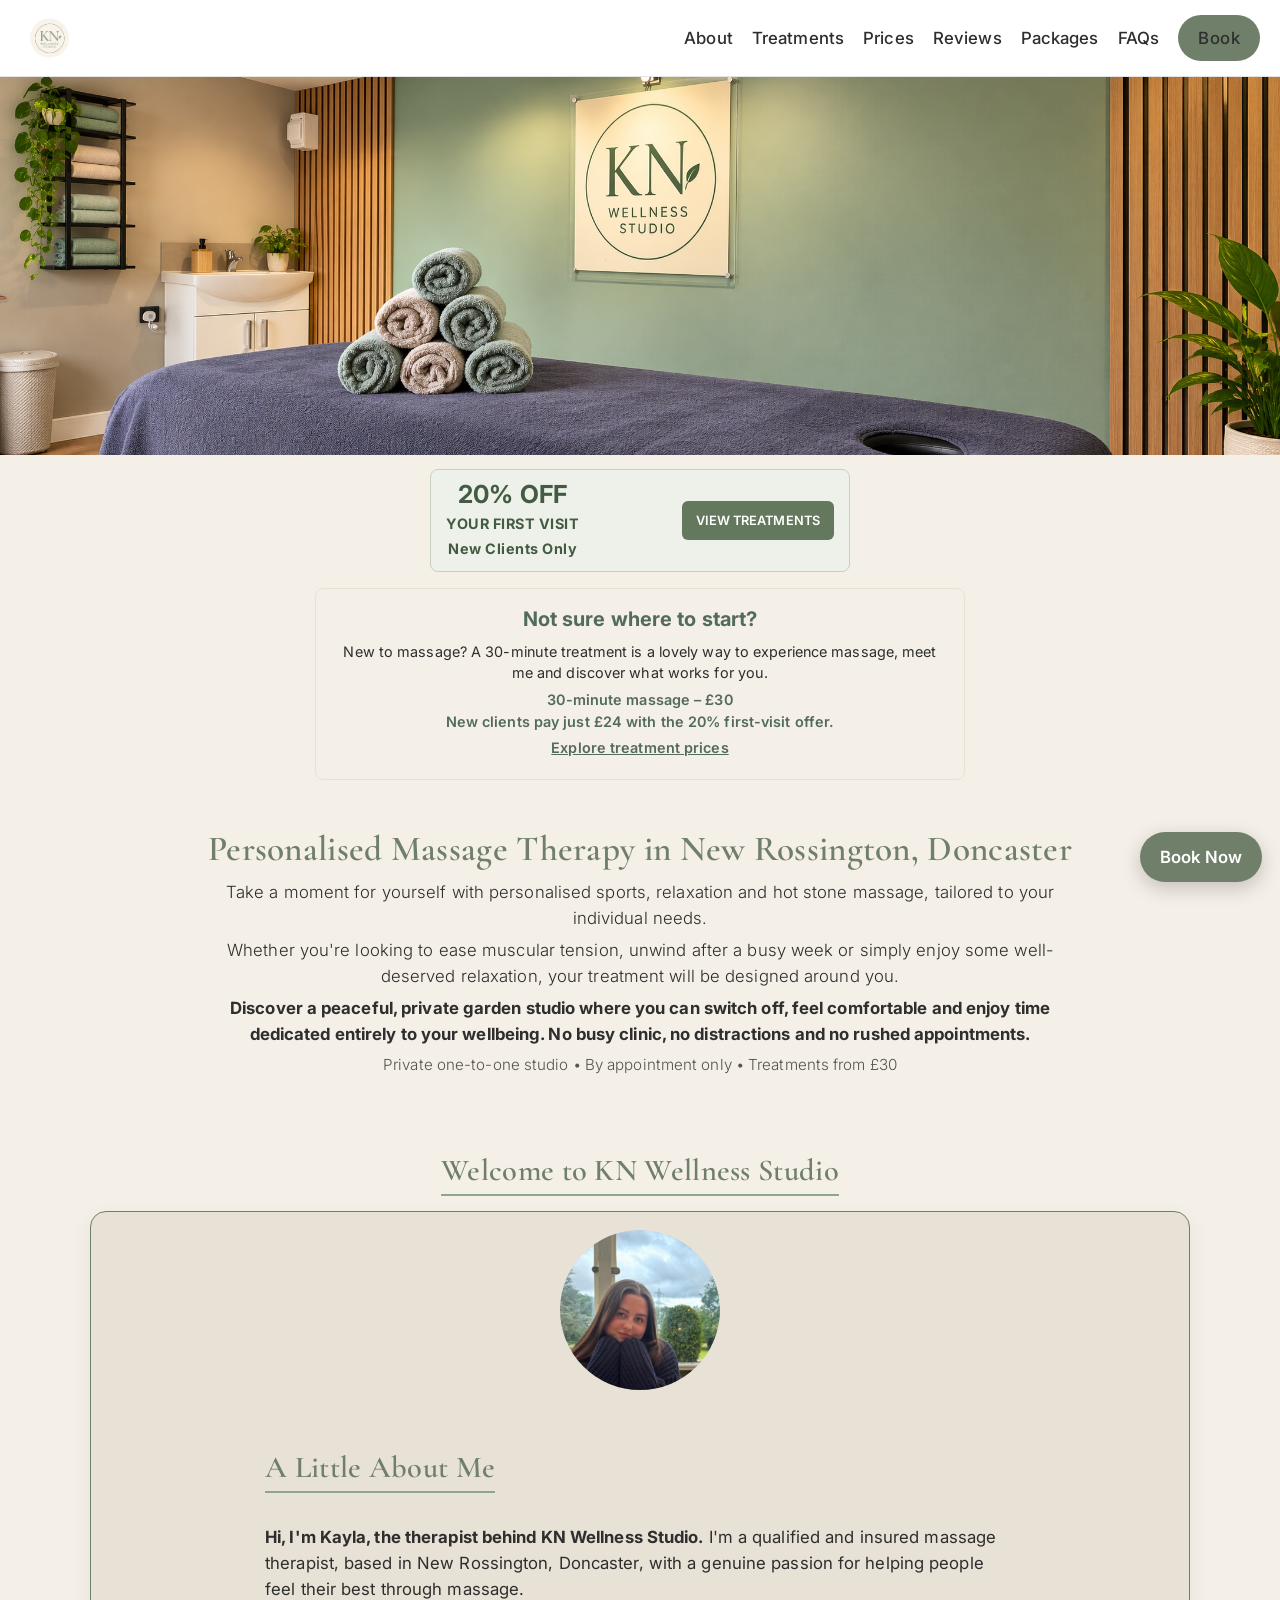
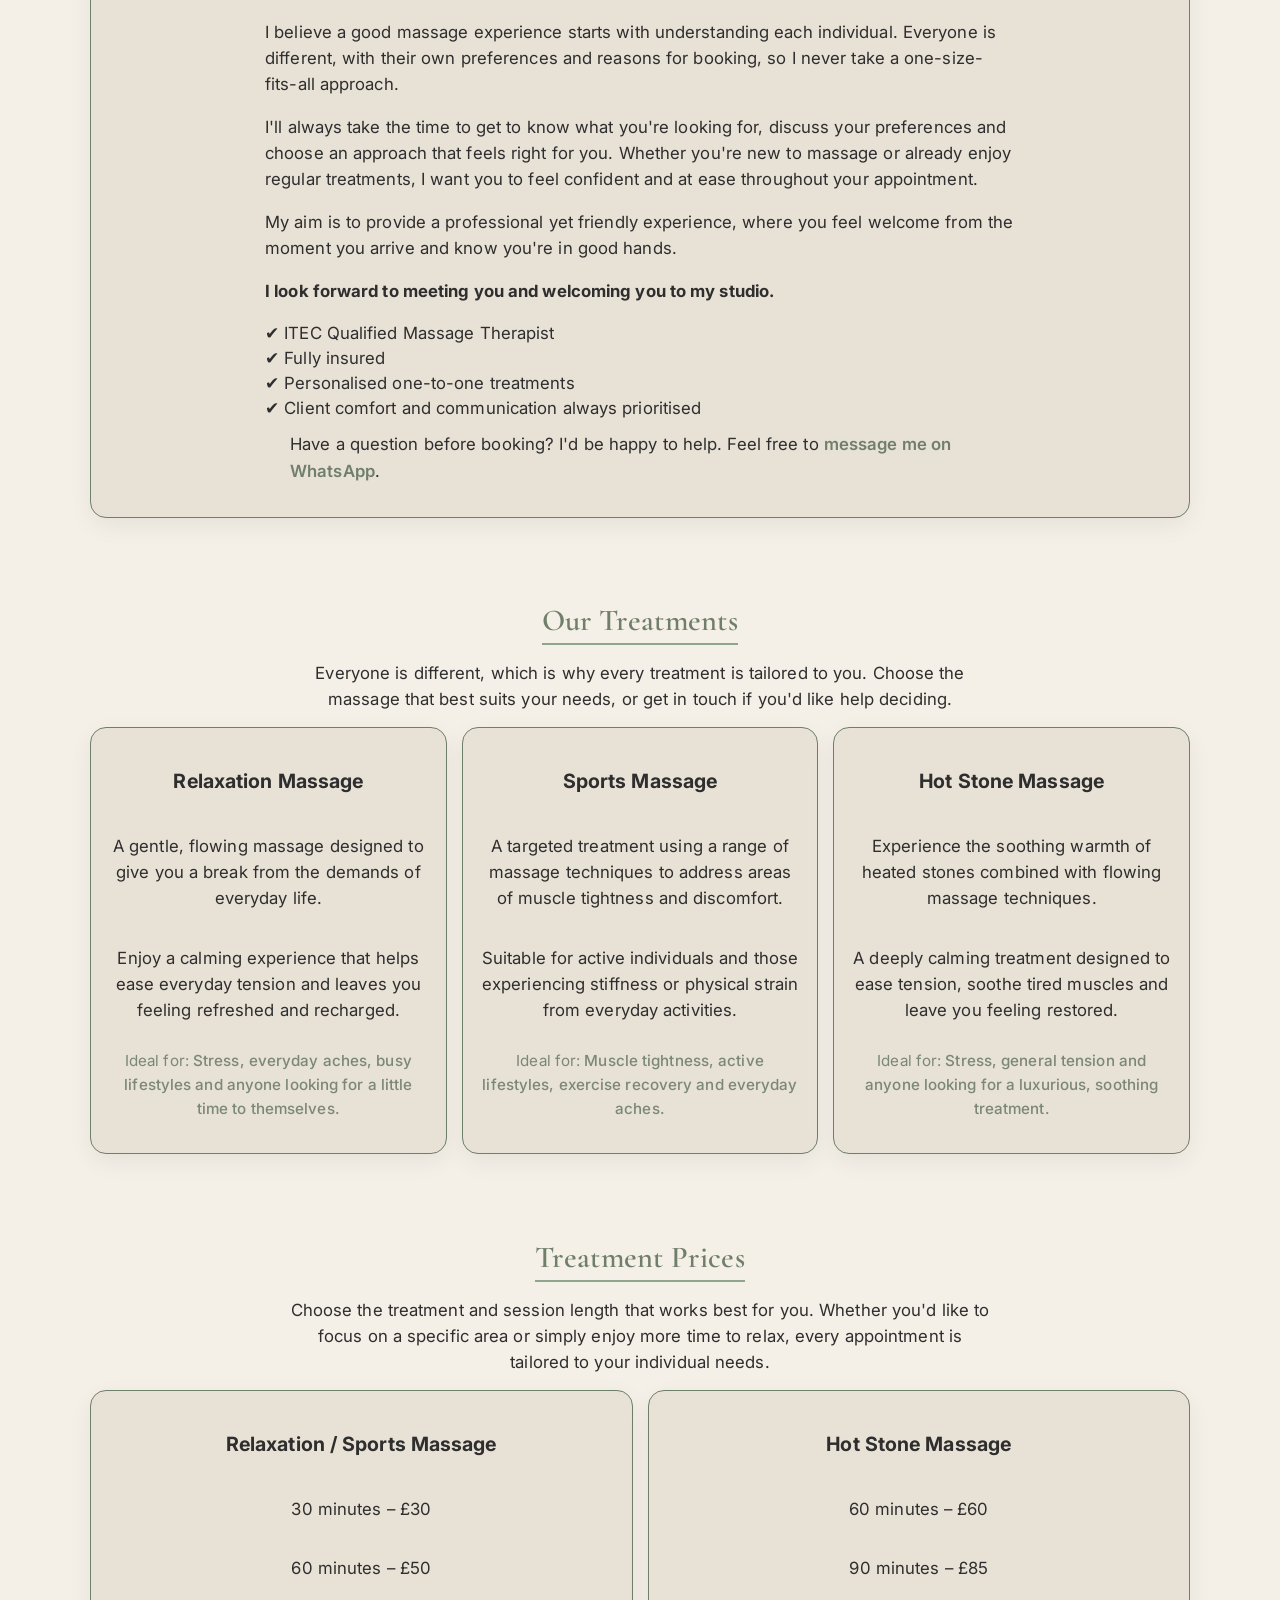
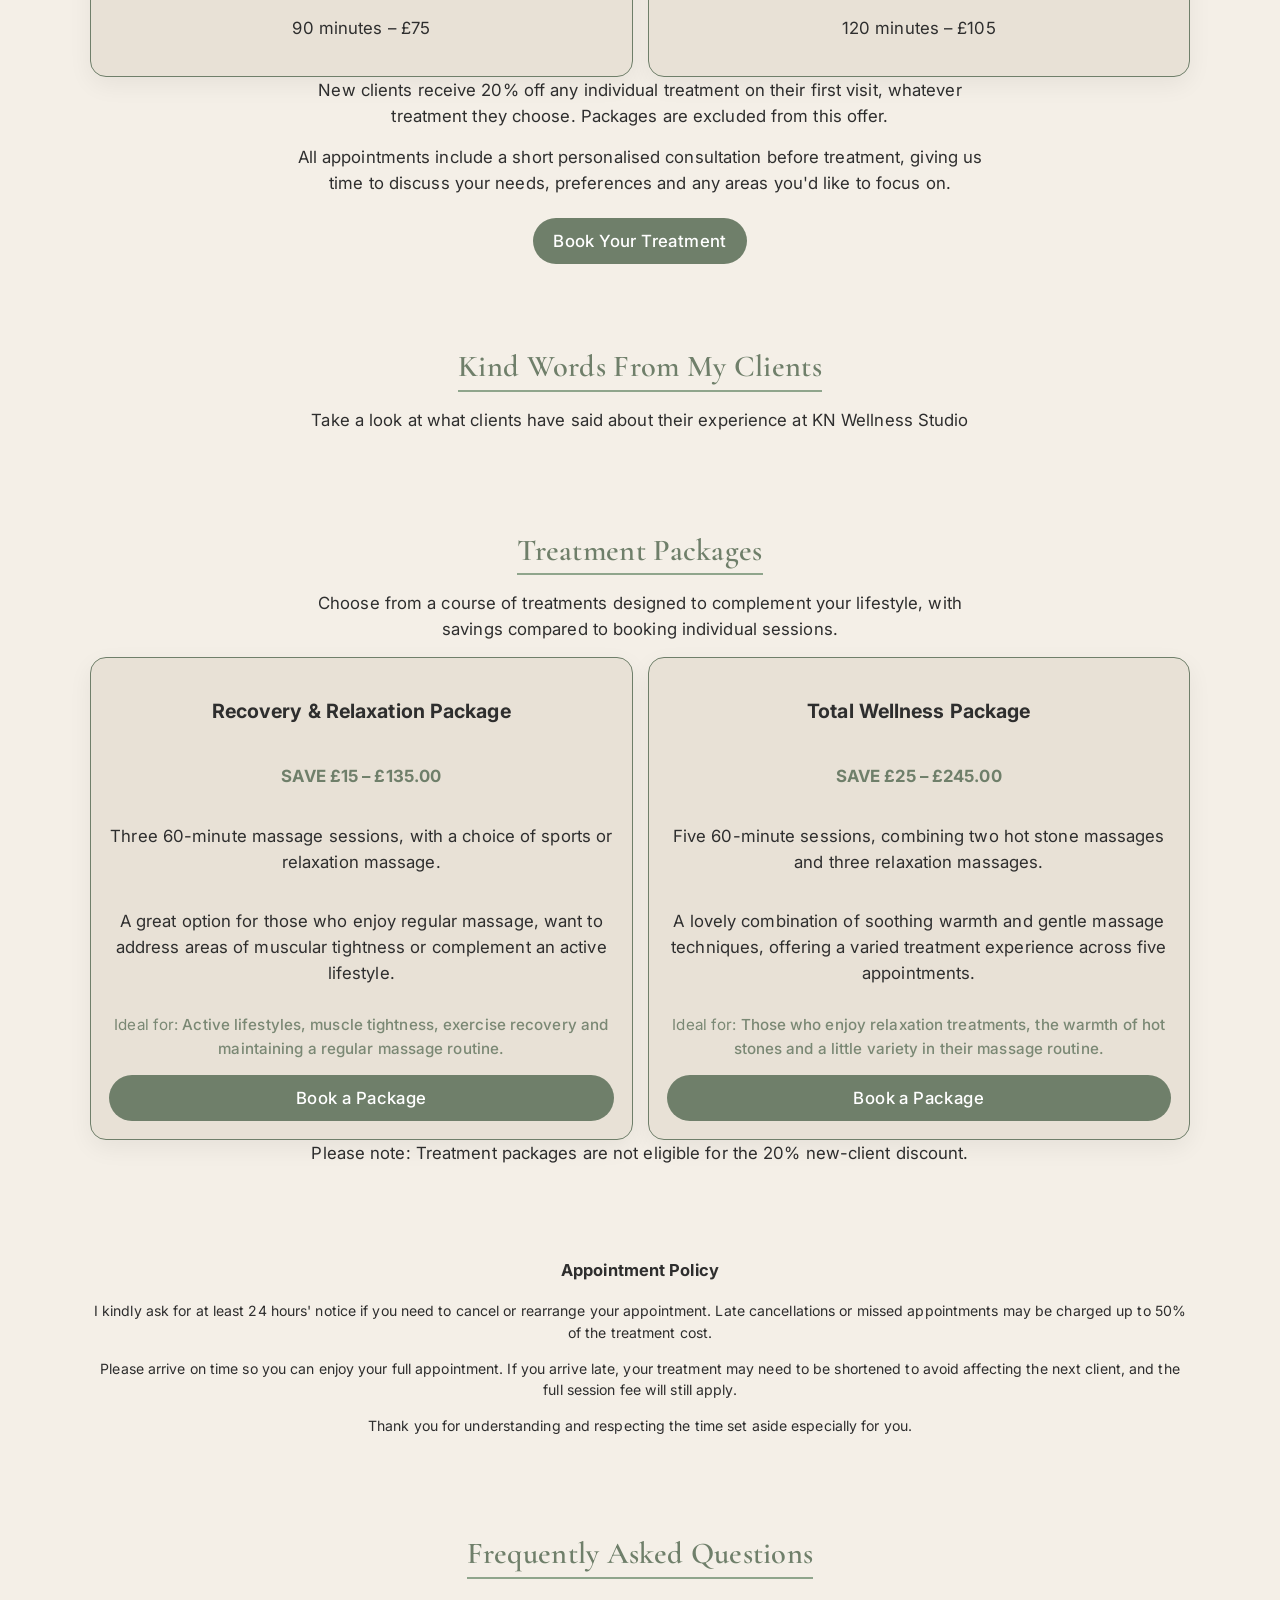
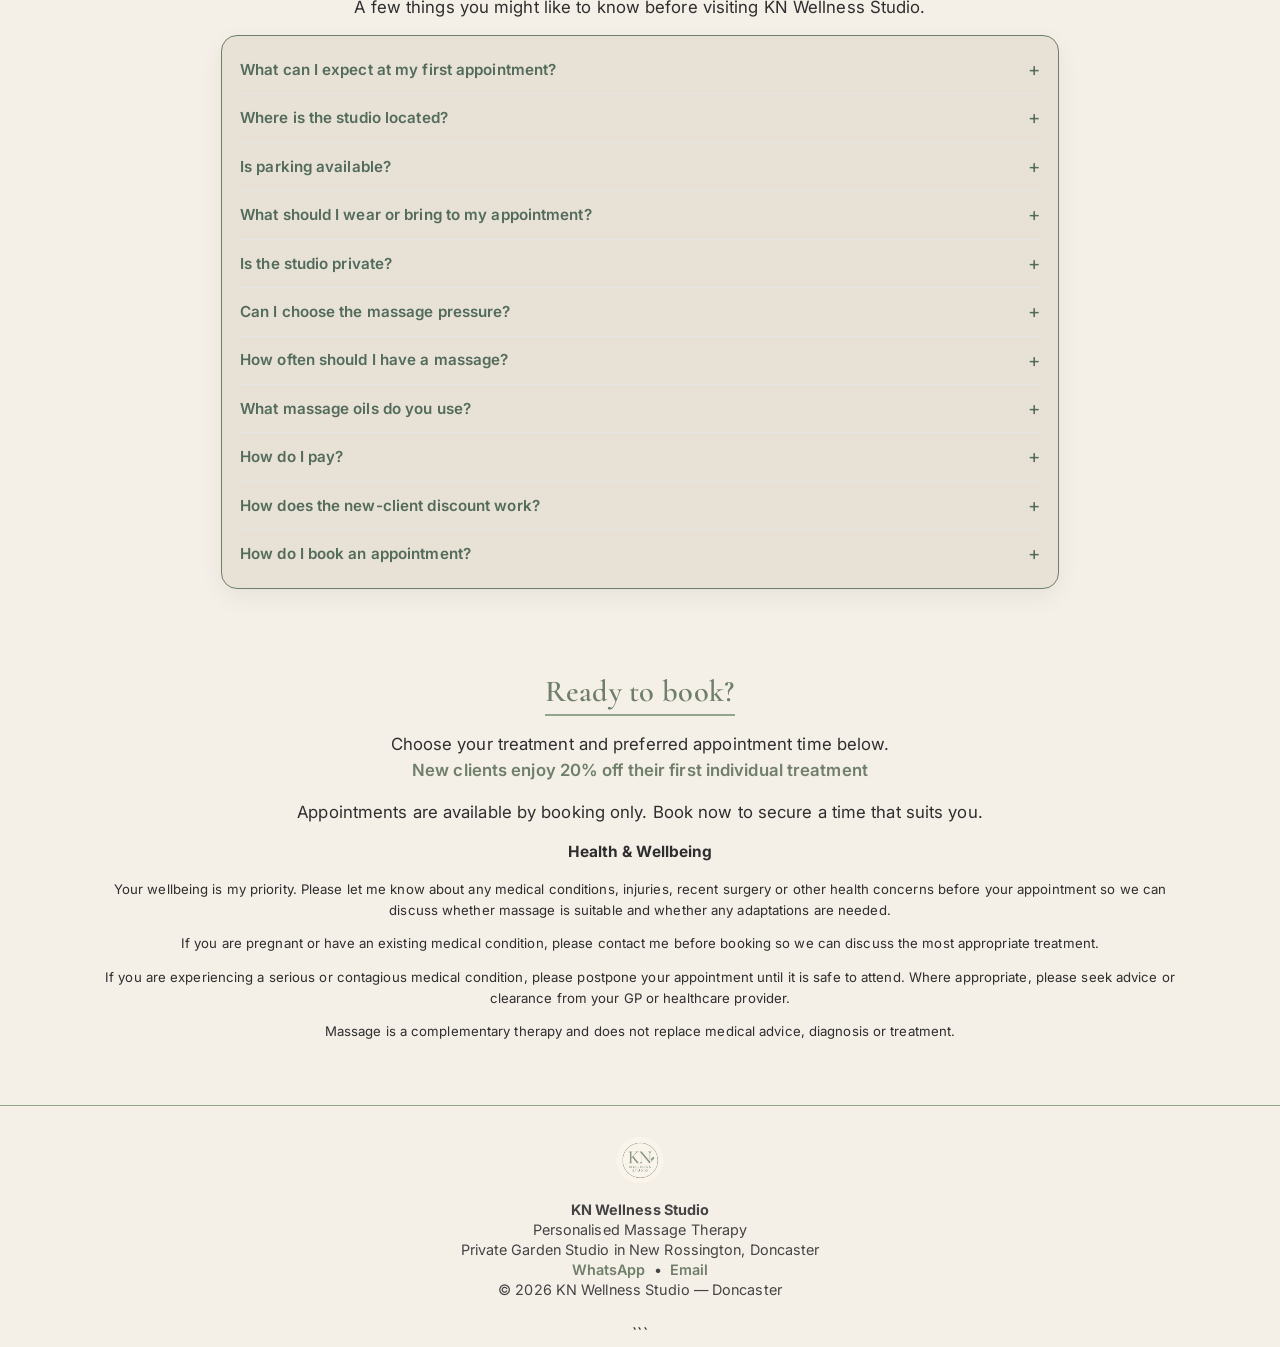
<file: index.html>
<!DOCTYPE html>
<html lang="en">
<head>
  <meta charset="UTF-8">
  <meta name="viewport" content="width=device-width, initial-scale=1.0">
  <title>KN Wellness Studio | Massage Therapy in New Rossington, Doncaster</title>
  <meta name="description" content="Discover personalised sports, relaxation and hot stone massage at KN Wellness Studio in New Rossington, Doncaster. New clients enjoy 20% off their first individual treatment.">
  <meta name="robots" content="index, follow">
  <link rel="canonical" href="https://knwellness.studio/">
  <link rel="preconnect" href="https://fonts.googleapis.com">
  <link rel="preconnect" href="https://fonts.gstatic.com" crossorigin>
  <link href="https://fonts.googleapis.com/css2?family=Inter:wght@300;400;500;600&display=swap" rel="stylesheet">
  <link rel="stylesheet" href="style.css">
  <style>
    /* NAVIGATION LOGO */
    .navbar {
      display: flex;
      align-items: center;
      flex-wrap: wrap;
      gap: 0.8rem 1.2rem;
    }
    .navbar .navbar-brand {
      display: inline-flex;
      align-items: center;
      margin-right: auto;
      padding: 0;
      background: transparent;
      border: 0;
    }
    .navbar-logo {
      display: block;
      width: auto;
      height: 48px;
      max-width: 150px;
      object-fit: contain;
    }

    /* FIRST VISIT OFFER */
    .first-visit-offer {
      display: flex;
      align-items: center;
      justify-content: space-between;
      gap: 12px;
      background: #edf1e9;
      border: 1px solid #c6d2bf;
      border-radius: 8px;
      max-width: 420px;
      width: calc(100% - 32px);
      margin: 14px auto 16px;
      padding: 10px 15px;
      box-sizing: border-box;
    }
    .offer-content h2 {
      color: #435b43;
      font-size: 1.55rem;
      margin: 0;
      line-height: 1.2;
    }
    .offer-content p {
      color: #435b43;
      font-size: 0.9rem;
      font-weight: 700;
      letter-spacing: 0.5px;
      margin: 3px 0 0;
    }
    .first-visit-offer .offer-link {
      background: #64785d;
      color: #ffffff;
      padding: 10px 14px;
      border-radius: 6px;
      text-decoration: none;
      font-size: 0.8rem;
      font-weight: 600;
      white-space: nowrap;
    }
    .first-visit-offer .offer-link:hover {
      background: #52664d;
    }

    /* FIRST MASSAGE INTRO */
    .first-massage {
      max-width: 650px;
      width: calc(100% - 32px);
      margin: 0 auto 26px;
      padding: 15px 20px;
      box-sizing: border-box;
      text-align: center;
      background: #f4efe7;
      border: 1px solid #e8e1d6;
      border-radius: 8px;
    }
    .first-massage h2 {
      margin: 0 0 6px;
      color: #526b5b;
      font-size: 1.25rem;
    }
    .first-massage p {
      margin: 5px 0;
      font-size: 0.9rem;
      line-height: 1.5;
    }
    .first-massage .intro-price {
      font-weight: 600;
      color: #526b5b;
    }
    .first-massage a {
      color: #526b5b;
      font-weight: 600;
      text-decoration: underline;
    }

    /* FAQ */
    .faq-card {
      max-width: 800px;
      margin: 0 auto;
      padding: 10px 18px;
    }
    .faq-card details {
      padding: 9px 0;
      border-bottom: 1px solid #e5e5e5;
    }
    .faq-card details:last-child {
      border-bottom: none;
    }
    .faq-card summary {
      cursor: pointer;
      font-weight: 600;
      font-size: 0.95rem;
      color: #526b5b;
      list-style: none;
      display: flex;
      justify-content: space-between;
      align-items: center;
      gap: 10px;
    }
    .faq-card summary::-webkit-details-marker {
      display: none;
    }
    .faq-card summary::after {
      content: "+";
      font-size: 19px;
      font-weight: 400;
    }
    .faq-card details[open] summary::after {
      content: "−";
    }
    .faq-card details p {
      margin: 7px 0 2px;
      font-size: 0.9rem;
      line-height: 1.5;
    }

    /* FOOTER LOGO */
    .footer-logo {
      display: block;
      width: auto;
      height: 58px;
      max-width: 180px;
      object-fit: contain;
      margin: 0 auto 12px;
    }

    /* MOBILE */
    @media (max-width: 650px) {
      .navbar {
        justify-content: center;
        gap: 0.65rem 0.9rem;
      }
      .navbar .navbar-brand {
        width: 100%;
        justify-content: center;
        margin-right: 0;
      }
      .navbar-logo {
        height: 42px;
      }
    }
    @media (max-width: 400px) {
      .first-visit-offer {
        gap: 8px;
        padding: 9px 10px;
      }
      .offer-content h2 {
        font-size: 1.3rem;
      }
      .offer-content p {
        font-size: 0.78rem;
      }
      .first-visit-offer .offer-link {
        padding: 9px 10px;
        font-size: 0.75rem;
      }
      .first-massage {
        padding: 13px 14px;
      }
    }
  </style>
</head>
<body id="top">
  <!-- NAVIGATION -->
  <nav class="navbar fade" aria-label="Main navigation">
    <a href="#top" class="navbar-brand" aria-label="KN Wellness Studio home">
      <img src="your-logo.png" alt="KN Wellness Studio" class="navbar-logo">
    </a>
    <a href="#about">About</a>
    <a href="#services">Treatments</a>
    <a href="#pricing">Prices</a>
    <a href="#reviews">Reviews</a>
    <a href="#packages">Packages</a>
    <a href="#faq">FAQs</a>
    <a href="#contact" class="btn">Book</a>
  </nav>

  <!-- STUDIO BANNER -->
  <div class="studio-banner fade">
    <img src="studio.png" alt="The peaceful private garden treatment studio at KN Wellness Studio in New Rossington" loading="eager">
  </div>

  <!-- FIRST VISIT OFFER -->
  <div class="first-visit-offer">
    <div class="offer-content">
      <h2>20% OFF</h2>
      <p>YOUR FIRST VISIT</p>
      <p>New Clients Only</p>
    </div>
    <a href="#services" class="offer-link">VIEW TREATMENTS</a>
  </div>

  <!-- FIRST MASSAGE INTRO -->
  <div class="first-massage">
    <h2>Not sure where to start?</h2>
    <p>New to massage? A 30-minute treatment is a lovely way to experience massage, meet me and discover what works for you.</p>
    <p class="intro-price">30-minute massage – £30<br>New clients pay just £24 with the 20% first-visit offer.</p>
    <p><a href="#pricing">Explore treatment prices</a></p>
  </div>

  <main>
    <!-- HERO -->
    <section class="hero fade">
      <h1>Personalised Massage Therapy in New Rossington, Doncaster</h1>
      <p>Take a moment for yourself with personalised sports, relaxation and hot stone massage, tailored to your individual needs.</p>
      <p>Whether you're looking to ease muscular tension, unwind after a busy week or simply enjoy some well-deserved relaxation, your treatment will be designed around you.</p>
      <p><strong>Discover a peaceful, private garden studio where you can switch off, feel comfortable and enjoy time dedicated entirely to your wellbeing. No busy clinic, no distractions and no rushed appointments.</strong></p>
      <p class="hero-note">Private one-to-one studio • By appointment only • Treatments from £30</p>
    </section>

    <!-- ABOUT -->
    <section class="section fade" id="about">
      <h2 class="section-title">Welcome to KN Wellness Studio</h2>
      <div class="card about-card fade">
        <div class="about-left">
          <img src="Kayla.jpg" alt="Kayla, qualified massage therapist and owner of KN Wellness Studio" class="about-img" loading="lazy">
        </div>
        <div class="about-right about-text">
          <h3 class="section-title">A Little About Me</h3>

<p><strong>Hi, I'm Kayla, the therapist behind KN Wellness Studio.</strong> 
  I'm a qualified and insured massage therapist, based in New Rossington, Doncaster, with a genuine passion for helping people feel their best through massage.</p>
<p>I believe a good massage experience starts with understanding each individual. Everyone is different, with their own preferences and reasons for booking, so I never take a one-size-fits-all approach.</p>
<p>I'll always take the time to get to know what you're looking for, discuss your preferences and choose an approach that feels right for you. Whether you're new to massage or already enjoy regular treatments, I want you to feel confident and at ease throughout your appointment.</p>
<p>My aim is to provide a professional yet friendly experience, where you feel welcome from the moment you arrive and know you're in good hands.</p>

<p><strong>I look forward to meeting you and welcoming you to my studio.</strong></p>

<ul class="about-list">
  <li>✔ ITEC Qualified Massage Therapist</li>
  <li>✔ Fully insured</li>
  <li>✔ Personalised one-to-one treatments</li>
  <li>✔ Client comfort and communication always prioritised</li>
</ul>

<p class="section-note">Have a question before booking? I'd be happy to help. Feel free to <a href="https://wa.me/447368582502" class="contact-link">message me on WhatsApp</a>.</p>
      </div>
    </section>

    <!-- TREATMENTS -->
    <section class="section fade" id="services">
      <h2 class="section-title">Our Treatments</h2>
      <p class="section-intro">Everyone is different, which is why every treatment is tailored to you. Choose the massage that best suits your needs, or get in touch if you'd like help deciding.</p>
      <div class="grid">
        <div class="card fade">
          <h3>Relaxation Massage</h3>
<p>A gentle, flowing massage designed to give you a break from the demands of everyday life.</p>
<p>Enjoy a calming experience that helps ease everyday tension and leaves you feeling refreshed and recharged.</p>
<p class="best-for">Ideal for: <span>Stress, everyday aches, busy lifestyles and anyone looking for a little time to themselves.</span></p>
        </div>
        <div class="card fade">
          <h3>Sports Massage</h3>
<p>A targeted treatment using a range of massage techniques to address areas of muscle tightness and discomfort.</p>
<p>Suitable for active individuals and those experiencing stiffness or physical strain from everyday activities.</p>
<p class="best-for">Ideal for: <span>Muscle tightness, active lifestyles, exercise recovery and everyday aches.</span></p>
        </div>
        <div class="card fade">
          <h3>Hot Stone Massage</h3>
<p>Experience the soothing warmth of heated stones combined with flowing massage techniques.</p>
<p>A deeply calming treatment designed to ease tension, soothe tired muscles and leave you feeling restored.</p>
<p class="best-for">Ideal for: <span>Stress, general tension and anyone looking for a luxurious, soothing treatment.</span></p>
      </div>
    </section>

    <!-- PRICING -->
    <section class="section fade" id="pricing">
      <h2 class="section-title">Treatment Prices</h2>
      <p class="section-intro">Choose the treatment and session length that works best for you. Whether you'd like to focus on a specific area or simply enjoy more time to relax, every appointment is tailored to your individual needs.</p>
      <div class="grid">
        <div class="card fade">
          <h3>Relaxation / Sports Massage</h3>
          <p>30 minutes – £30</p>
          <p>60 minutes – £50</p>
          <p>90 minutes – £75</p>
        </div>
        <div class="card fade">
          <h3>Hot Stone Massage</h3>
          <p>60 minutes – £60</p>
          <p>90 minutes – £85</p>
          <p>120 minutes – £105</p>
        </div>
      </div>
      <p class="section-note">New clients receive 20% off any individual treatment on their first visit, whatever treatment they choose. Packages are excluded from this offer.</p>
      <p class="section-note">All appointments include a short personalised consultation before treatment, giving us time to discuss your needs, preferences and any areas you'd like to focus on.</p>
      <div style="text-align: center; margin-top: 22px;">
        <a href="#contact" class="btn btn-primary">Book Your Treatment</a>
      </div>
    </section>

    <!-- REVIEWS -->
    <section class="section fade" id="reviews">
      <h2 class="section-title">Kind Words From My Clients</h2>
      <p class="section-intro">Take a look at what clients have said about their experience at KN Wellness Studio</p>

      <!-- SOCIABLEKIT GOOGLE REVIEWS -->
      <div class="sk-ww-google-reviews" data-embed-id="25727631"></div>
      <script src="https://widgets.sociablekit.com/google-reviews/widget.js" defer></script>
    </section>

    <!-- PACKAGES -->
    <section class="section fade" id="packages">
      <h2 class="section-title">Treatment Packages</h2>
      <p class="section-intro">Choose from a course of treatments designed to complement your lifestyle, with savings compared to booking individual sessions.</p>
      <div class="grid">
        <div class="card fade">
          <h3>Recovery & Relaxation Package</h3>
<p class="highlight"><strong>SAVE £15 – £135.00</strong></p>
<p>Three 60-minute massage sessions, with a choice of sports or relaxation massage.</p>
<p>A great option for those who enjoy regular massage, want to address areas of muscular tightness or complement an active lifestyle.</p>
<p class="best-for">Ideal for: <span>Active lifestyles, muscle tightness, exercise recovery and maintaining a regular massage routine.</span></p>
<a href="#contact" class="btn btn-primary service-btn">Book a Package</a>
        </div>
        <div class="card fade">
          <h3>Total Wellness Package</h3>
<p class="highlight"><strong>SAVE £25 – £245.00</strong></p>
<p>Five 60-minute sessions, combining two hot stone massages and three relaxation massages.</p>
<p>A lovely combination of soothing warmth and gentle massage techniques, offering a varied treatment experience across five appointments.</p>
<p class="best-for">Ideal for: <span>Those who enjoy relaxation treatments, the warmth of hot stones and a little variety in their massage routine.</span></p>
<a href="#contact" class="btn btn-primary service-btn">Book a Package</a>
        </div>
      </div>
      <p class="section-note">Please note: Treatment packages are not eligible for the 20% new-client discount.</p>
    </section>

    <!-- CANCELLATION POLICY -->
    <section class="section fade">
      <div class="policy-block fade cancel-note">
        <h3>Appointment Policy</h3>
        <p>I kindly ask for at least 24 hours' notice if you need to cancel or rearrange your appointment. Late cancellations or missed appointments may be charged up to 50% of the treatment cost.</p>
        <p>Please arrive on time so you can enjoy your full appointment. If you arrive late, your treatment may need to be shortened to avoid affecting the next client, and the full session fee will still apply.</p>
        <p>Thank you for understanding and respecting the time set aside especially for you.</p>
      </div>
    </section>

    <!-- FAQ -->
    <section class="section fade" id="faq">
      <h2 class="section-title">Frequently Asked Questions</h2>
      <p class="section-intro">A few things you might like to know before visiting KN Wellness Studio.</p>
      <div class="card faq-card">
        <details>
          <summary>What can I expect at my first appointment?</summary>
          <p>When you arrive, we'll have a little chat about what you're looking for from your massage, any areas of tension or discomfort, and your preferred pressure. This helps me tailor your treatment to you.</p>
          <p>I'll explain everything before we begin, and you'll have privacy to get ready. Throughout your treatment, you'll remain appropriately covered, and I'll always make sure you're comfortable.</p>
          <p>There's no need to feel nervous or know exactly what to expect. I'll guide you through everything so you can relax and enjoy your time.</p>
        </details>
        <details>
          <summary>Where is the studio located?</summary>
          <p>KN Wellness Studio is a private garden studio in New Rossington, Doncaster, on the Heatherfields estate, just behind Lidl.</p>
          <p>Full directions and the address will be provided when your appointment is confirmed.</p>
        </details>
        <details>
          <summary>Is parking available?</summary>
          <p>On-street parking is available on the roads around and outside the property.</p>
          <p>When you arrive, please use the gate down the side of the house. You'll see a sign on the garage directing you. Once through the gate, follow the path straight ahead to the garden studio, where I'll be waiting to welcome you.</p>
        </details>
        <details>
          <summary>What should I wear or bring to my appointment?</summary>
          <p>There's no need to bring anything with you. Just wear whatever you're comfortable travelling in.</p>
          <p>Towels and everything needed for your treatment will be provided, and you'll have privacy to get ready when you arrive.</p>
        </details>
        <details>
          <summary>Is the studio private?</summary>
          <p>Absolutely. Your appointment takes place in my private garden studio, with no other clients present during your session. You'll have the space entirely to yourself with my undivided attention throughout your treatment.</p>
        </details>
        <details>
          <summary>Can I choose the massage pressure?</summary>
          <p>Absolutely. Your treatment is tailored to you, and you can ask for lighter or firmer pressure at any time. Your comfort is always important, so please let me know how you're feeling throughout your appointment.</p>
        </details>
        <details>
          <summary>How often should I have a massage?</summary>
          <p>This depends on your individual needs, lifestyle and personal preferences. Some people enjoy an occasional treatment to unwind, while others prefer to make massage part of their regular self-care routine.</p>
          <p>We can discuss what works best for you during your appointment.</p>
        </details>
        <details>
  <summary>What massage oils do you use?</summary>
  <p>I offer a choice of three lovely scents to complement your treatment:</p>
  <p><strong>Peppermint:</strong> Fresh and invigorating.</p>
  <p><strong>Eucalyptus:</strong> Crisp and refreshing.</p>
  <p><strong>Lavender:</strong> Soft and floral.</p>
  <p>You can let me know which scent you prefer before your appointment or choose when you arrive. If you have any allergies or fragrance sensitivities, please let me know beforehand so we can choose a suitable option.</p>
</details>
        <details>
          <summary>How do I pay?</summary>
          <p>I accept cash, bank transfers and card payments, including contactless, Apple Pay and Google Pay.</p>
        </details>
        <details>
          <summary>How does the new-client discount work?</summary>
          <p>New clients receive 20% off their first individual treatment, whatever treatment they choose. The discount applies to your first visit only. Treatment packages are not eligible for the offer.</p>
        </details>
        <details>
          <summary>How do I book an appointment?</summary>
          <p>You can book directly using the online booking system below. Simply choose your preferred treatment and an available appointment time.</p>
          <p>If you have any questions or need help choosing a treatment, feel free to contact me on WhatsApp.</p>
        </details>
      </div>
    </section>

    <!-- BOOKING -->
    <section class="section fade" id="contact">
      <h2 class="section-title">Ready to book?</h2>
      <div class="trust-bar">Choose your treatment and preferred appointment time below.</div>
      <p class="section-note highlight">New clients enjoy 20% off their first individual treatment</p>
      <p class="section-note">Appointments are available by booking only. Book now to secure a time that suits you.</p>

      <!-- SQUARE BOOKING -->
      <div id="square-booking"></div>
      <script src="https://square.site/appointments/buyer/widget/k8rgckhr11g7dq/LXZBCPRFNZQW5.js"></script>

      <!-- HEALTH & WELLBEING -->
      <div class="policy-block fade medical-note">
        <h3>Health & Wellbeing</h3>
        <p>Your wellbeing is my priority. Please let me know about any medical conditions, injuries, recent surgery or other health concerns before your appointment so we can discuss whether massage is suitable and whether any adaptations are needed.</p>
        <p>If you are pregnant or have an existing medical condition, please contact me before booking so we can discuss the most appropriate treatment.</p>
        <p>If you are experiencing a serious or contagious medical condition, please postpone your appointment until it is safe to attend. Where appropriate, please seek advice or clearance from your GP or healthcare provider.</p>
        <p>Massage is a complementary therapy and does not replace medical advice, diagnosis or treatment.</p>
      </div>
    </section>
  </main>

  <!-- FLOATING BOOK BUTTON -->
  <a href="#contact" class="book-float fade" aria-label="Book a massage appointment">Book Now</a>

  <!-- FOOTER -->
  <footer class="footer fade">
    <img src="your-logo.png" alt="KN Wellness Studio logo" class="footer-logo" loading="lazy">
    <p><strong>KN Wellness Studio</strong></p>
    <p>Personalised Massage Therapy</p>
    <p>Private Garden Studio in New Rossington, Doncaster</p>
    <p><a href="https://wa.me/447368582502" class="contact-link">WhatsApp</a> &nbsp;•&nbsp; <a href="mailto:hello@knwellness.studio" class="contact-link">Email</a></p>
    <p>© 2026 KN Wellness Studio — Doncaster</p>
  </footer>

  <!-- SCROLL FADE SCRIPT -->
  <script>
    const elements = document.querySelectorAll(".fade");
    const observer = new IntersectionObserver((entries) => {
      entries.forEach(entry => {
        if (entry.isIntersecting) {
          entry.target.classList.add("visible");
          observer.unobserve(entry.target);
        }
      });
    }, { threshold: 0.2 });
    elements.forEach(el => observer.observe(el));
  </script>
</body>
</html>
```
</file>
<file: style.css>
/* ----------------------------------------------------
   GOOGLE FONTS — MUST BE FIRST
---------------------------------------------------- */
@import url('https://fonts.googleapis.com/css2?family=Cormorant+Garamond:wght@400;500;600&family=Inter:wght@300;400;500;600&display=swap');


/* ----------------------------------------------------
   GLOBAL
---------------------------------------------------- */
html {
  scroll-behavior: smooth;
}

body {
  margin: 0;
  font-family: 'Inter', sans-serif;
  font-weight: 400;
  line-height: 1.55;
  letter-spacing: 0.1px;
  font-size: 1.05rem;
  background: #F4EFE7;
  color: #2E2E2E;
  text-align: center;
}

img {
  max-width: 100%;
  display: block;
}


/* ----------------------------------------------------
   SCROLL FADE
---------------------------------------------------- */
.fade {
  opacity: 0;
  transform: translateY(25px);
  transition: opacity 0.8s ease-out, transform 0.8s ease-out;
}

.fade.visible {
  opacity: 1;
  transform: translateY(0);
}


/* ----------------------------------------------------
   NAVBAR
---------------------------------------------------- */
.navbar {
  display: flex;
  justify-content: center;
  gap: 22px;
  padding: 14px 20px;
  background: #fff;
  position: sticky;
  top: 0;
  z-index: 999;
  border-bottom: 1px solid #e5e5e5;
}

.navbar a {
  text-decoration: none;
  color: #2E2E2E;
  font-weight: 500;
  font-family: 'Inter', sans-serif;
}

.navbar a:hover {
  color: #8FA58C;
}


/* ----------------------------------------------------
   LOGO
---------------------------------------------------- */
.logo-header {
  width: 100%;
  display: flex;
  justify-content: center;
  padding: 10px 0;
}

.logo-img {
  width: 300px;
  max-width: 85vw;
  height: auto;
}


/* ----------------------------------------------------
   HERO
---------------------------------------------------- */
.hero {
  padding: 15px 20px;
  max-width: 900px;
  margin: auto;
}

.hero h1 {
  font-family: 'Cormorant Garamond', serif;
  font-weight: 600;
  font-size: 2.2rem;
  line-height: 1.15;
  letter-spacing: 0.3px;
  margin: 8px 0 10px 0;
  color: #6F7F6A;
}

.hero p {
  margin: 6px 0;
  line-height: 1.55;
  font-weight: 300;
}

.hero-note {
  margin-top: 8px;
  font-size: 0.95rem;
  opacity: 0.8;
}


/* ----------------------------------------------------
   SECTIONS
---------------------------------------------------- */
.section {
  padding: 30px 20px;
  max-width: 1100px;
  margin: auto;
}

.section-title {
  font-family: 'Cormorant Garamond', serif;
  font-weight: 600;
  font-size: 1.9rem;
  line-height: 1.2;
  letter-spacing: 0.3px;
  margin-bottom: 15px;
  color: #6F7F6A;
  border-bottom: 2px solid #8FA58C;
  display: inline-block;
  padding-bottom: 4px;
}

.section-intro,
.section-note {
  max-width: 700px;
  margin: 0 auto 15px;
}

.highlight {
  font-weight: 600;
  color: #6F7F6A;
}


/* ----------------------------------------------------
   GRID
---------------------------------------------------- */
.grid {
  display: grid;
  grid-template-columns: repeat(auto-fit, minmax(260px, 1fr));
  gap: 15px;
}


/* ----------------------------------------------------
   CARD
---------------------------------------------------- */
.card {
  background: #E8E1D6;
  padding: 18px;
  border-radius: 16px;
  border: 1.5px solid #6F7F6A;
  position: relative;
  overflow: hidden;
  box-shadow: 0 8px 24px rgba(0,0,0,0.06);
  transition: 0.3s;
}

.card:hover {
  transform: translateY(-3px);
}


/* ----------------------------------------------------
   ABOUT — IMPROVED LAYOUT
---------------------------------------------------- */
.about-card {
  display: flex;
  flex-direction: row;
  gap: 30px;
  align-items: center;
  text-align: left;
}

.about-left {
  flex: 0 0 160px;
  display: flex;
  justify-content: center;
}

.about-right {
  flex: 1;
}

.about-img {
  width: 160px;
  height: 160px;
  border-radius: 50%;
  object-fit: cover;
}

.about-text {
  max-width: 750px;
}

.about-list {
  list-style: none;
  padding: 0;
  margin: 10px 0;
  line-height: 1.5;
}


/* MOBILE ABOUT LAYOUT */
@media (max-width: 700px) {
  .about-card {
    flex-direction: column;
    text-align: center;
  }

  .about-left {
    margin-bottom: 10px;
  }

  .about-right {
    text-align: center;
  }

  .logo-img {
    width: 200px;
  }
}


/* ----------------------------------------------------
   SERVICES — SYMPTOM LINES
---------------------------------------------------- */
.best-for {
  margin-top: 10px;
  font-size: 0.95rem;
  color: #6F7F6A;
  opacity: 0.9;
}

.best-for span {
  font-weight: 500;
  color: #6F7F6A;
}

.best-for b {
  font-weight: 600;
  color: #6F7F6A;
  text-decoration: underline;
  text-decoration-color: #8FA58C;
  text-underline-offset: 3px;
}

.service-btn {
  margin-top: 12px;
  display: inline-block;
}


/* ----------------------------------------------------
   REVIEWS
---------------------------------------------------- */
.review-stars {
  font-size: 1.3rem;
  margin-bottom: 6px;
  color: #6F7F6A;
}

.review-text {
  font-style: italic;
  margin-bottom: 6px;
}


/* ----------------------------------------------------
   BUTTONS
---------------------------------------------------- */
.btn,
.btn-primary {
  display: inline-block;
  padding: 10px 20px;
  background: #6F7F6A;
  color: white;
  border-radius: 28px;
  text-decoration: none;
  font-weight: 500;
  font-family: 'Inter', sans-serif;
  letter-spacing: 0.4px;
  transition: 0.3s;
}

.btn:hover,
.btn-primary:hover {
  background: #556653;
}


/* ----------------------------------------------------
   FLOATING BUTTON
---------------------------------------------------- */
.book-float {
  position: fixed;
  bottom: 18px;
  right: 18px;
  background: #6F7F6A;
  color: white;
  padding: 12px 20px;
  border-radius: 40px;
  text-decoration: none;
  font-weight: 600;
  box-shadow: 0 6px 20px rgba(0,0,0,0.2);
  z-index: 999;
}


/* ----------------------------------------------------
   LINKS
---------------------------------------------------- */
a {
  color: #8FA58C;
}

a:hover {
  color: #6F7F6A;
}


/* ----------------------------------------------------
   FOOTER
---------------------------------------------------- */
.footer {
  background: #F4EFE7; /* same beige as the site */
  border-top: 1px solid #8FA58C; /* soft sage divider */
  padding: 25px 20px 20px;
  margin-top: 20px;
  font-size: 0.9rem;
  color: #444;
}

.contact-link {
  color: #6F7F6A;
  font-weight: 600;
  text-decoration: none;
}
.footer p {
  margin: 2px 0;
  line-height: 1.25;
}
/* ----------------------------------------------------
   CARD BUTTON ALIGNMENT FIX
---------------------------------------------------- */
.card {
  display: flex;
  flex-direction: column;
}

.service-btn {
  margin-top: auto;
}

.contact-link:hover {
  color: #8FA58C;
}
/* ----------------------------------------------------
   MOBILE NAVBAR SCROLL FIX
---------------------------------------------------- */
@media (max-width: 700px) {
  .navbar {
    justify-content: flex-start;
    overflow-x: auto;
    white-space: nowrap;
    -webkit-overflow-scrolling: touch;
    gap: 16px;
  }

  .navbar a {
    flex: 0 0 auto;
  }

  /* hide scrollbar (clean spa aesthetic) */
  .navbar::-webkit-scrollbar {
    display: none;
  }

  .navbar {
    scrollbar-width: none;
  }
}
.medical-note {
  font-size: calc(0.95rem - 2px);
  opacity: 0.9;
}
.cancel-note {
  font-size: 0.88rem;
  opacity: 0.9;
}
/* ----------------------------------------------------
   STUDIO BANNER
---------------------------------------------------- */
.studio-banner {
  width: 100%;
  margin: 0;
  padding: 0;
}

.studio-banner img {
  display: block;
  width: 100%;
  height: auto;
  max-width: 100%;
}

/* FAQ SECTION */


/* COMPACT FAQ SECTION */


.faq-card {
  max-width: 800px;
  margin: 0 auto;
  padding: 10px 18px;
}

.faq-card details {
  padding: 9px 0;
  border-bottom: 1px solid #e5e5e5;
}

.faq-card details:last-child {
  border-bottom: none;
}

.faq-card summary {
  cursor: pointer;
  font-weight: 600;
  font-size: 0.95rem;
  color: #526b5b;
  list-style: none;
  display: flex;
  justify-content: space-between;
  align-items: flex-start;
  gap: 10px;
  text-align: left;
}

.faq-card summary::-webkit-details-marker {
  display: none;
}

.faq-card summary::after {
  content: "+";
  font-size: 19px;
  font-weight: 400;
  flex-shrink: 0;
}

.faq-card details[open] summary::after {
  content: "−";
}

.faq-card details p {
  margin: 7px 0 2px;
  font-size: 0.9rem;
  line-height: 1.5;
}


/* FIRST VISIT OFFER STRIP */

.first-visit-offer {
  background-color: #64785d;
  color: #ffffff;
  text-align: center;
  padding: 16px 12px;
  margin: 0 auto 20px;
  width: 100%;
}

.first-visit-offer .offer-title {
  font-size: 1.3rem;
  font-weight: 700;
  letter-spacing: 1px;
  margin: 0 0 4px;
  color: #ffffff;
}

.first-visit-offer .offer-subtitle {
  font-size: 0.9rem;
  margin: 0 0 8px;
  color: #ffffff;
}

.first-visit-offer .offer-link {
  display: inline-block;
  color: #ffffff;
  font-weight: 600;
  font-size: 0.9rem;
  text-decoration: underline;
  text-underline-offset: 3px;
}

.first-visit-offer .offer-link:hover {
  opacity: 0.8;
}

@media (max-width: 600px) {
  .first-visit-offer {
    padding: 13px 10px;
  }

  .first-visit-offer .offer-title {
    font-size: 1.1rem;
  }

  .first-visit-offer .offer-subtitle {
    font-size: 0.82rem;
  }
}
</file>
